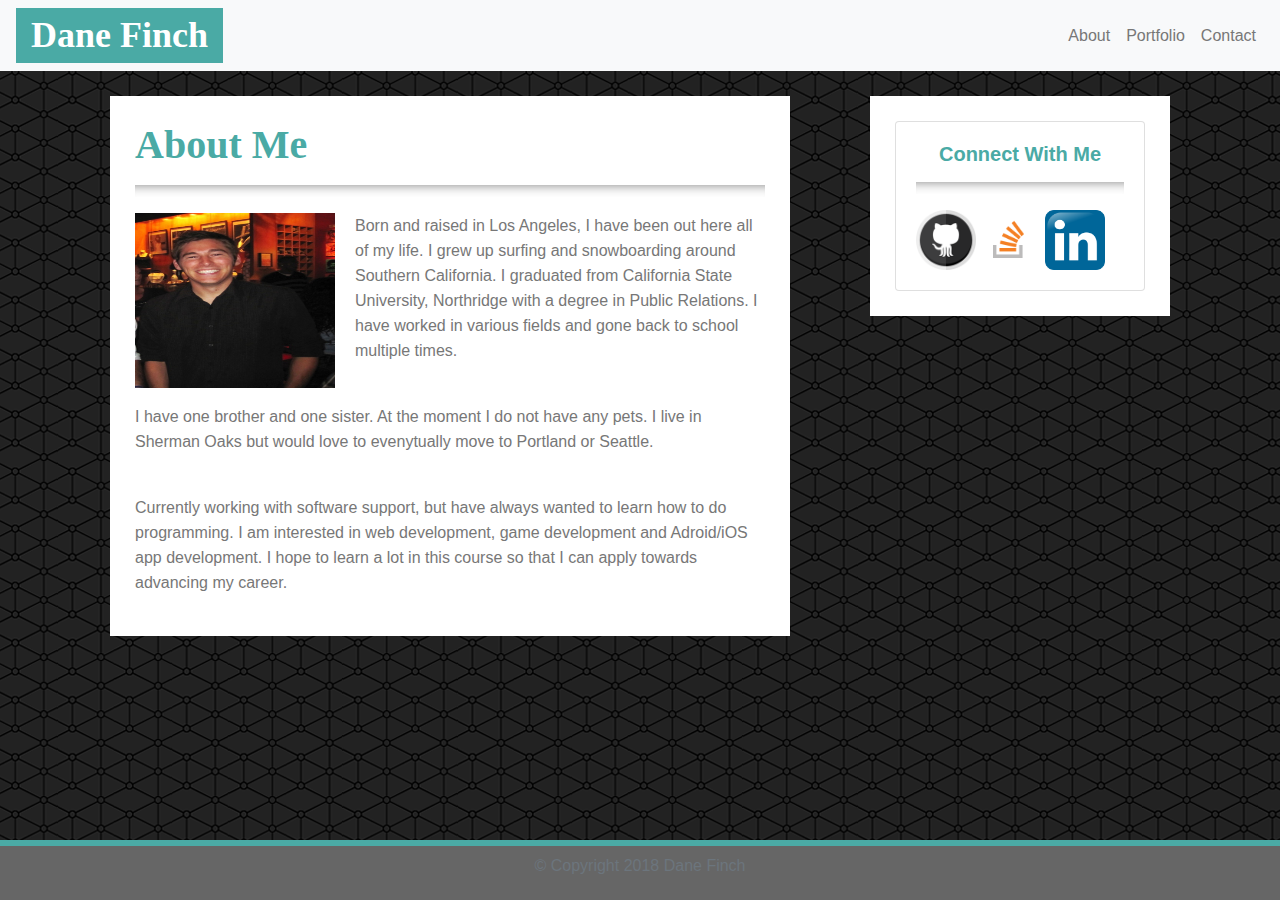
<file: index.html>
<!DOCTYPE html>
<html lang="en-us">

<head>

  <meta charset="UTF-8">
  <meta name="viewport" content="width=device-width, initial-scale=1">

  <title>Bootstrap-Portfolio</title>


  <link rel="stylesheet" href="https://maxcdn.bootstrapcdn.com/bootstrap/4.0.0/css/bootstrap.min.css">
  <link rel="stylesheet" type="text/css" href="assets/css/styles.css" media="screen">

</head>

<body>
<!-- Start Nav -->
<nav class="navbar navbar-expand-md navbar-light bg-light">
    <a href="/" class="navbar-brand" id="name">Dane Finch</a>
    <button class="navbar-toggler" type="button" data-toggle="collapse" data-target="#navbarSupportedContent" aria-controls="navbarSupportedContent" aria-expanded="false" aria-label="Toggle navigation">
        <span class="navbar-toggler-icon"></span>
    </button>
    <div class="collapse navbar-collapse" id="navbarSupportedContent">
   
        <ul class="navbar-nav ml-auto">
            <li class="nav-item">
                <li class="nav-item"><a class="nav-link" id="link" href="index.html">About</a></li>
            </li>
            <li class="nav-item">
                <li class="nav-item"><a class="nav-link" id="link" href="portfolio.html">Portfolio</a></li>
            </li>
            <li class="nav-item">
                <li class="nav-item"><a class="nav-link" id="link" href="contact.html">Contact</a></li>
            </li>
        </ul>
    </div>
</nav>
<!-- End Nav -->

<main class="container">
  <section class="row">
    <div class="col-md-8">
      <article class="block">
        <h1 class="page-header">About Me</h1>
        <hr />
        <img src="assets/images/DaneF.jpg" alt="Image of Dane Finch" id="portfolio-image" />
        <p>Born and raised in Los Angeles, I have been out here all of my life.  I grew up surfing and snowboarding around Southern California.  
          I graduated from California State University, Northridge with a degree in Public Relations.  I have worked in various fields and
          gone back to school multiple times.</p>
         <br>
         <p>I have one brother and one sister.  At the moment I do not have any pets.  I live in Sherman Oaks but would love to evenytually 
        move to Portland or Seattle.</p>
        <br>
         <p>Currently working with software support, but have always wanted to learn how to do programming.  I am interested in web development,
        game development and Adroid/iOS app development.  I hope to learn a lot in this course so that I can apply towards advancing 
         my career.</p>  
      </article>
    </div>
      <!--Create Card taking up 4 Columns-->
      <div class="col-md-4">
          <aside class="block">
        <div class="card">
          <div class="card-body">
            <h5 class="card-title">Connect With Me</h5>
            <hr>
            <a href="https://github.com/daners7777" target="_blank"><img src="assets/images/github.png" target="_blank" alt="GitHub" class="connect-photo"></a>
            <a href="https://stackoverflow.com/users/10034962/dane-finch" target="_blank"><img src="assets/images/stackoverflow.png" target="_blank" alt="GitHub" class="connect-photo"></a>
            <a href="https://www.linkedin.com/in/dane-finch-8682143b/" target="_blank"><img src="assets/images/linkedin.png" target="_blank" alt="Linkedin" class="connect-photo"></a>
          </aside>
          </div>
      </div>
    </div>
  </section>
</main>

<footer class="footer">
    <div class="two-tone">
      <span><p class="text-muted text-muted-footer text-center">
          &copy; Copyright 2018 Dane Finch
        </p></span></div>
  </footer>
  <!-- jQuery CDN -->
  <script src="https://ajax.googleapis.com/ajax/libs/jquery/1.11.3/jquery.min.js"></script>

  <script src="https://cdnjs.cloudflare.com/ajax/libs/popper.js/1.14.3/umd/popper.min.js"></script>

  <!-- Bootstrap JavaScript CDN -->
  <script src="https://maxcdn.bootstrapcdn.com/bootstrap/4.0.0/js/bootstrap.min.js"></script>
</body>

</html>
</file>
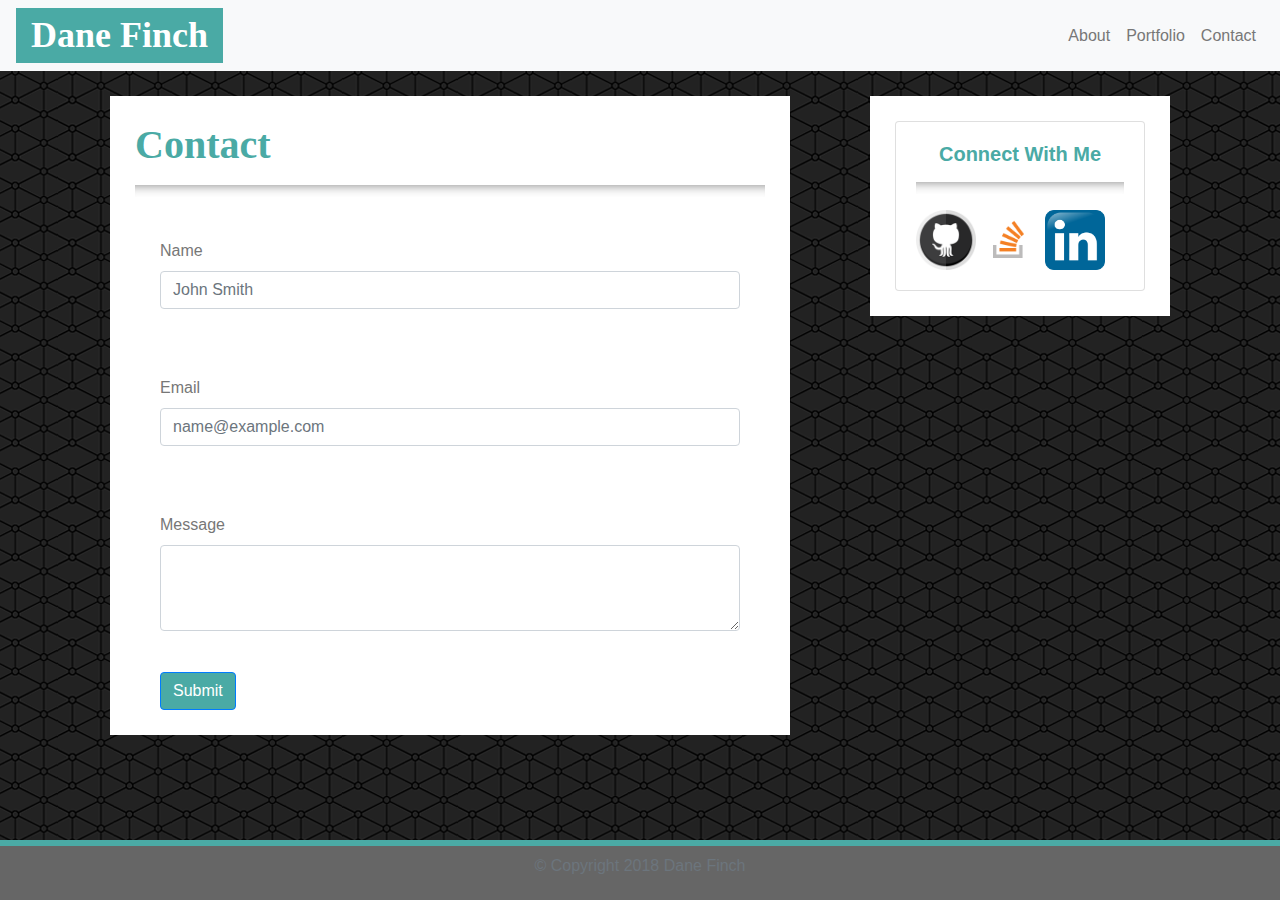
<file: contact.html>
<!DOCTYPE html>
<html lang="en-us">

<head>

  <meta charset="UTF-8">
  <meta name="viewport" content="width=device-width, initial-scale=1">

  <title>Bootstrap-Portfolio</title>

  <link rel="stylesheet" href="https://maxcdn.bootstrapcdn.com/bootstrap/4.0.0/css/bootstrap.min.css">
  <link rel="stylesheet" type="text/css" href="assets/css/styles.css" media="screen">

</head>

<body>
<!-- Start Nav -->
<nav class="navbar navbar-expand-md navbar-light bg-light">
    <a href="/" class="navbar-brand" id="name">Dane Finch</a>
    <button class="navbar-toggler" type="button" data-toggle="collapse" data-target="#navbarSupportedContent" aria-controls="navbarSupportedContent" aria-expanded="false" aria-label="Toggle navigation">
        <span class="navbar-toggler-icon"></span>
    </button>
    <div class="collapse navbar-collapse" id="navbarSupportedContent">
   
        <ul class="navbar-nav ml-auto">
            <li class="nav-item">
                <li class="nav-item"><a class="nav-link" id="link" href="index.html">About</a></li>
            </li>
            <li class="nav-item">
                <li class="nav-item"><a class="nav-link" id="link" href="portfolio.html">Portfolio</a></li>
            </li>
            <li class="nav-item">
                <li class="nav-item"><a class="nav-link" id="link" href="contact.html">Contact</a></li>
            </li>
        </ul>
    </div>
</nav>
<!-- End Nav -->


<div class="container">
    <section class="row">
      <div class="col-md-8">
          <article class="block">
        <div class="page-header">
          <h1>Contact</h1>
          <hr>
          <form>
              <div class="form-group">
                <label for="exampleFormControlInput1">Name</label>
                <input type="email" class="form-control" id="exampleFormControlInput1" placeholder="John Smith">
              </div>
              <div class="form-group">
                <label for="exampleFormControlInput1">Email</label>
                <input type="email" class="form-control" id="exampleFormControlInput1" placeholder="name@example.com">
              </div>
              <div class="form-group">
                <label for="exampleFormControlTextarea1">Message</label>
                <textarea class="form-control" id="exampleFormControlTextarea1" rows="3"></textarea>
              </div>
            </div>
            <button type="submit" class="btn btn-primary" id="button">Submit</button>
            </form>
        </div>
  
    </article>
      <div class="col-md-4">
          <aside class="block">
        <div class="card">
          <div class="card-body">
            <h5 class="card-title">Connect With Me</h5>
            <hr>
            <a href="https://github.com/daners7777" target="_blank"><img src="assets/images/github.png" target="_blank" alt="GitHub" class="connect-photo"></a>
            <a href="https://stackoverflow.com/users/10034962/dane-finch" target="_blank"><img src="assets/images/stackoverflow.png" target="_blank" alt="GitHub" class="connect-photo"></a>
            <a href="https://www.linkedin.com/in/dane-finch-8682143b/" target="_blank"><img src="assets/images/linkedin.png" target="_blank" alt="Linkedin" class="connect-photo"></a>
          </aside> 
          </div>
      </div>
    </div>
    </section>
  </main>  

  <footer class="footer">
      <div class="two-tone">
        <span><p class="text-muted text-muted-footer text-center">
            &copy; Copyright 2018 Dane Finch
          </p></span></div>
    </footer>

      <!-- jQuery CDN -->
  <script src="https://ajax.googleapis.com/ajax/libs/jquery/1.11.3/jquery.min.js"></script>

  <script src="https://cdnjs.cloudflare.com/ajax/libs/popper.js/1.14.3/umd/popper.min.js"></script>

  <!-- Bootstrap JavaScript CDN -->
  <script src="https://maxcdn.bootstrapcdn.com/bootstrap/4.0.0/js/bootstrap.min.js"></script>
      
</body>

</html>
</file>
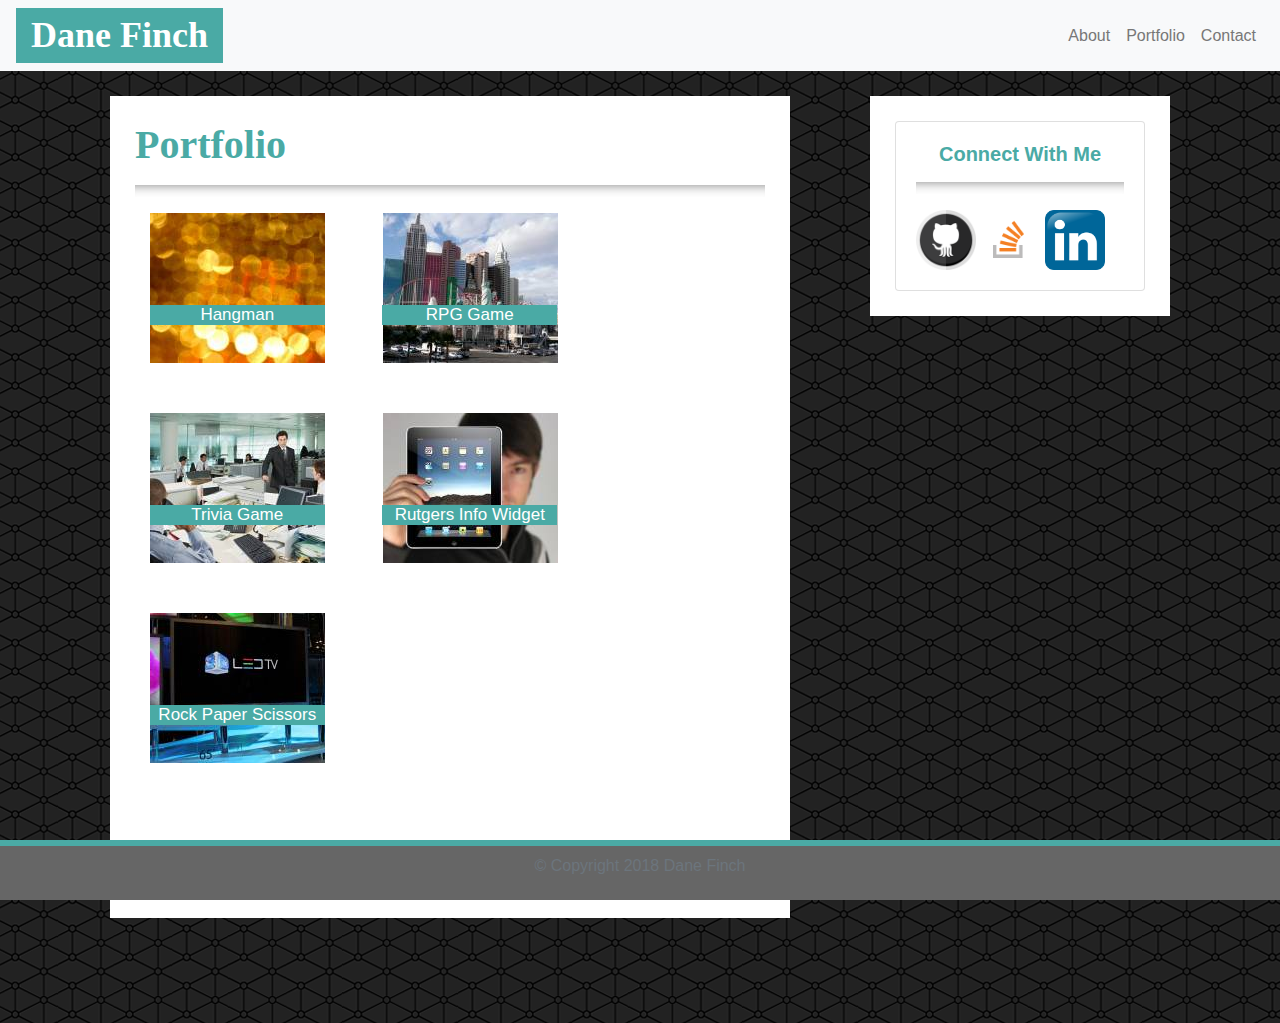
<file: portfolio.html>
<!DOCTYPE html>
<html lang="en-us">

<head>

  <meta charset="UTF-8">
  <meta name="viewport" content="width=device-width, initial-scale=1">

  <title>Bootstrap-Portfolio</title>


  <link rel="stylesheet" href="https://maxcdn.bootstrapcdn.com/bootstrap/4.0.0/css/bootstrap.min.css">
  <link rel="stylesheet" type="text/css" href="assets/css/styles.css" media="screen">

</head>

<body>
<!-- Start Nav -->
<nav class="navbar navbar-expand-md navbar-light bg-light">
    <a href="/" class="navbar-brand" id="name">Dane Finch</a>
    <button class="navbar-toggler" type="button" data-toggle="collapse" data-target="#navbarSupportedContent" aria-controls="navbarSupportedContent" aria-expanded="false" aria-label="Toggle navigation">
        <span class="navbar-toggler-icon"></span>
    </button>
    <div class="collapse navbar-collapse" id="navbarSupportedContent">
   
        <ul class="navbar-nav ml-auto">
            <li class="nav-item">
                <li class="nav-item"><a class="nav-link" id="link" href="index.html">About</a></li>
            </li>
            <li class="nav-item">
                <li class="nav-item"><a class="nav-link" id="link" href="portfolio.html">Portfolio</a></li>
            </li>
            <li class="nav-item">
                <li class="nav-item"><a class="nav-link" id="link" href="contact.html">Contact</a></li>
            </li>
        </ul>
    </div>
</nav>
  <!-- End Nav -->

  <div class="container">
    <section class="row">
      <div class="col-md-8">
          <article class="block">
        <div class="page-header">
          <h1>Portfolio</h1>
        </div>
        <hr>
        <div class="row">
      <div class="col-md-9">
          <div class="container">
          <div class="row">
              <div class="col-md-6">
                  <img src="assets/images/image1.jpg" alt="Hangman" class="img-responsive">
                  <div class="caption">
                    <h3>Hangman</h3>
                  </div>
                </div>
                    <div class="col-md-6">
                  <img src="assets/images/image2.jpg" alt="RPG Game" class="img-responsive">         
                  <div class="caption">
                    <h3>RPG Game</h3>
                  </div>                      
                </div>
                <div class="col-md-6">
                    <img src="assets/images/image3.jpg" alt="Trivia Game" class="img-responsive">         
                    <div class="caption">
                      <h3>Trivia Game</h3>
                    </div>                      
                  </div>
                  <div class="col-md-6">
                      <img src="assets/images/image4.jpg" alt="Rutgers Info Widget" class="img-responsive">         
                      <div class="caption">
                        <h3>Rutgers Info Widget</h3>
                      </div>                      
                    </div>
                    <div class="col-md-6">
                        <img src="assets/images/image5.jpg" alt="Rock Paper Scissors" class="img-responsive">         
                        <div class="caption">
                          <h3>Rock Paper Scissors</h3>
                        </div>                      
                    </div>
              </div>         
            </div>
                
          </div>
        </div>
      </div>
    </article>
      <div class="col-md-4">
          <aside class="block">
        <div class="card">
          <div class="card-body">
            <h5 class="card-title">Connect With Me</h5>
            <hr>
            <a href="https://github.com/daners7777" target="_blank"><img src="assets/images/github.png" target="_blank" alt="GitHub" class="connect-photo"></a>
            <a href="https://stackoverflow.com/users/10034962/dane-finch" target="_blank"><img src="assets/images/stackoverflow.png" target="_blank" alt="GitHub" class="connect-photo"></a>
            <a href="https://www.linkedin.com/in/dane-finch-8682143b/" target="_blank"><img src="assets/images/linkedin.png" target="_blank" alt="Linkedin" class="connect-photo"></a>
          </aside>
          </div>
      </div>
    </div>
    </section>
  </main>  

  <footer class="footer">
      <div class="two-tone">
        <span><p class="text-muted text-muted-footer text-center">
            &copy; Copyright 2018 Dane Finch
          </p></span></div>
    </footer>

  <!-- jQuery CDN -->
  <script src="https://ajax.googleapis.com/ajax/libs/jquery/1.11.3/jquery.min.js"></script>

  <script src="https://cdnjs.cloudflare.com/ajax/libs/popper.js/1.14.3/umd/popper.min.js"></script>

  <!-- Bootstrap JavaScript CDN -->
  <script src="https://maxcdn.bootstrapcdn.com/bootstrap/4.0.0/js/bootstrap.min.js"></script>
</body>

</html>
</file>
<file: assets/css/styles.css>
#name {
	font-family: Georgia, Times, "Times New Roman", serif;
	font-size: 36px;
	font-weight: bold;
	color: #fff;
	background: #4aaaa5;
	padding: 15px;
	
  }
	
#link {
	color:#777777;
	font-family: 'Arial', 'Helvetica Neue', Helvetica, sans-serif;
}  

body {
	font-family: 'Arial', 'Helvetica Neue', Helvetica, sans-serif;
	color:#777777;
	clear: both;
	line-height: 25px;
	background-image: url("../images/background.png");
}

.pull-left, .col-md-9 { 
	text-align: left;
}

h1 {
	font-family: Georgia, Times, "Times New Roman", serif;
	color: #4aaaa5;
	font-weight: bold;
}

h5 {
	font-weight: bold;
}

hr {
    border-color: #777777;
    height: 12px;
    border: 0;
    box-shadow: inset 0 12px 12px -12px rgba(0, 0, 0, 0.5);
}

.block {
	background-color: #ffffff;
	margin: 25px;
	padding: 25px;
}

.card-title {
	color: #4aaaa5;
	display: flex;
    justify-content: space-around;
}
	
.connect-photo {
	width: 60px;
	height: 60px;
}

.img-responsive{
	position: absolute;
	margin-bottom: 100px;
}

.caption {
	position: relative;
	margin-right: 28px;
	padding: 75px;
	display: flex;
	justify-content: space-around;
	margin-bottom: 50px;
}

h3{
	font-size: 17px;
    position: absolute;
    bottom: 30px; 
    width: 175px; 
    background-color: #4aaaa5;
    color: #ffffff;
    text-align: center;

}

.container {
	margin-bottom: 5em;
}

 .img-responsive:hover {
    outline: 3px solid #777777;
    outline-offset: 2px;
}

#portfolio-image {
	float: left;
	height: 175px;
	width: 200px;
	margin: 0 20px 10px 0;
  }

.form-group {
	padding: 25px;
}

#button {
	background-color: #4aaaa5;
	font-family: 'Arial', 'Helvetica Neue', Helvetica, sans-serif;
	margin-left: 25px;
}

#button:hover {
	opacity: .8;
	cursor: pointer;
	box-shadow: 0 0.4rem 1.4rem 0 rgba(86, 185, 235, 0.5);
	transform: translateY(-0.1rem);
	transition: transform 150ms;
  }

.footer {
	position: fixed;
	bottom: 0;
	width: 100%;
	height: 60px;
	color: #c4bcb0;
	background-color: #666;

}

.two-tone {
	height: 6px;
	padding-top: 3px;
	background-color: #4aaaa5;
}	

.text-center {
	padding: 10px;
}

@media only screen and (max-width: 768px) {
	.caption {
	  margin-right: 205px;
	}
}

@media only screen and (max-width: 640px) {
	.caption {
	  margin-right: 66px;
	}
}
</file>
